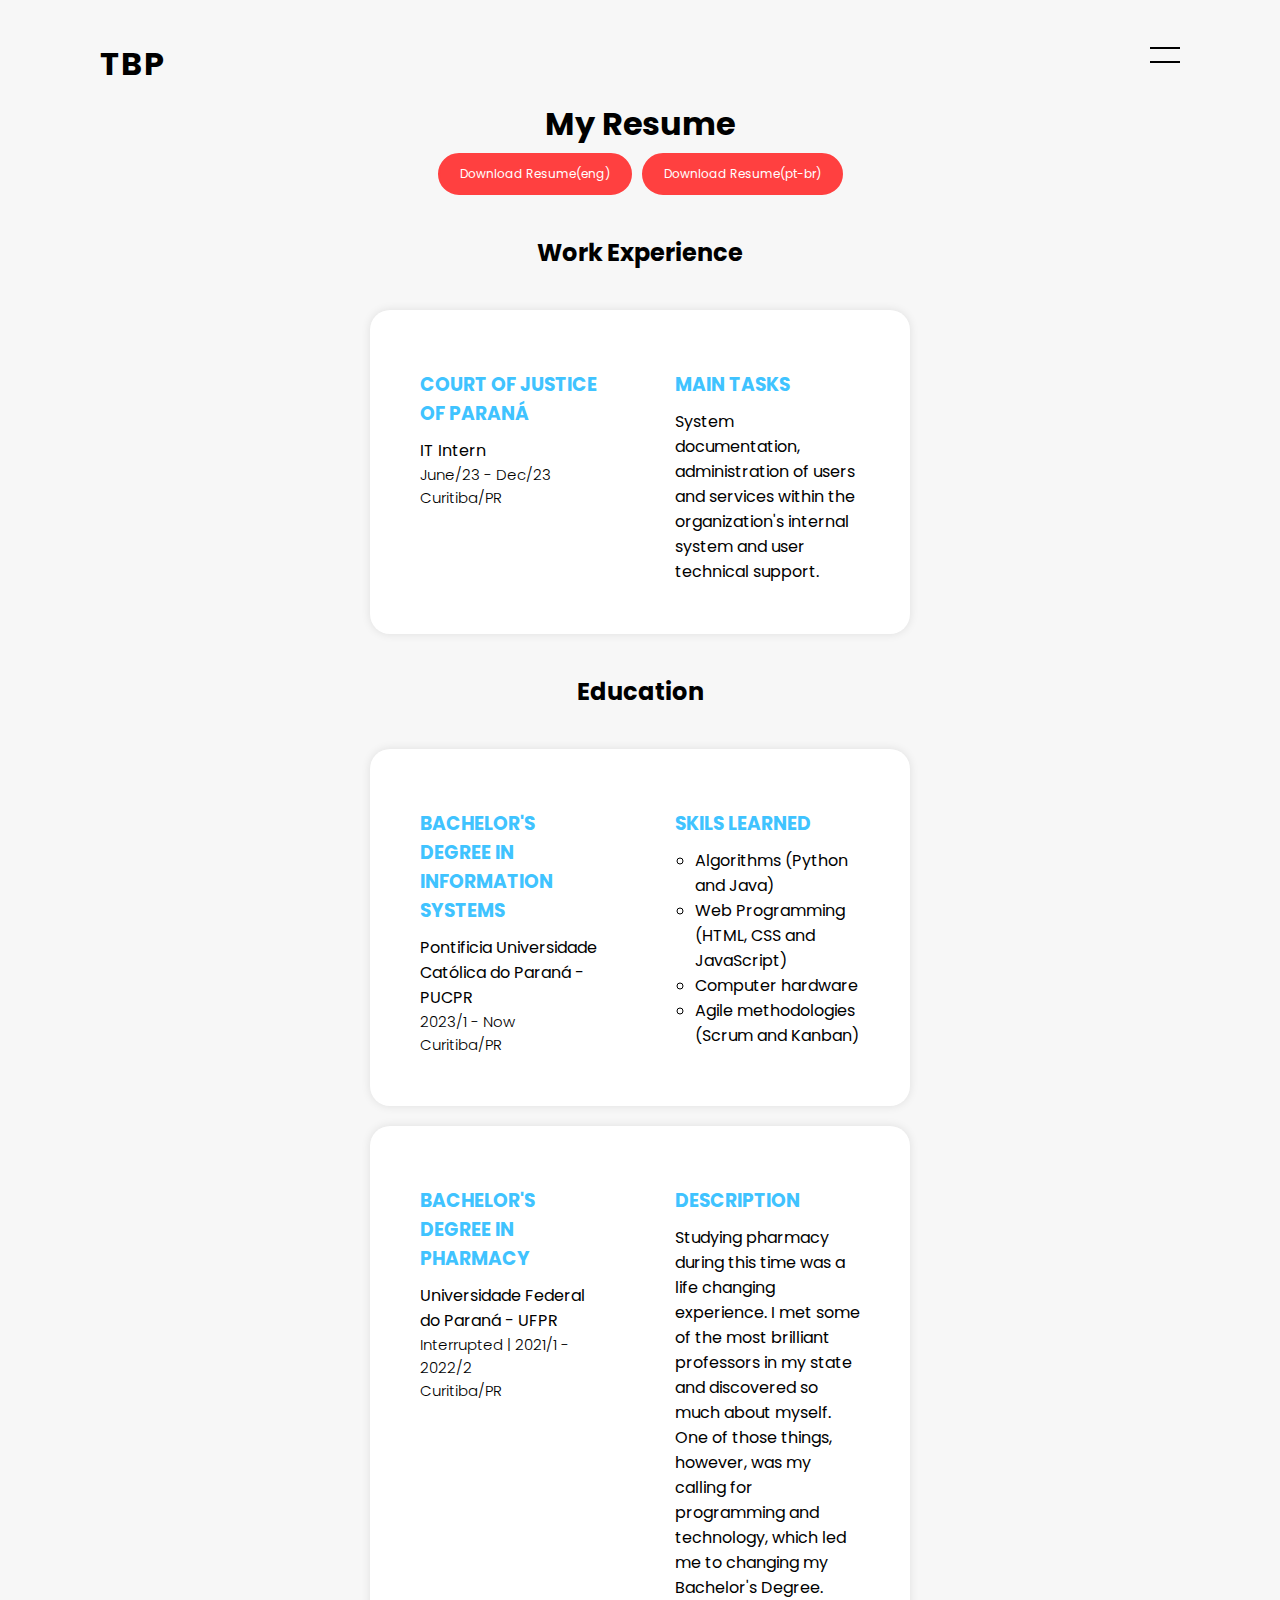
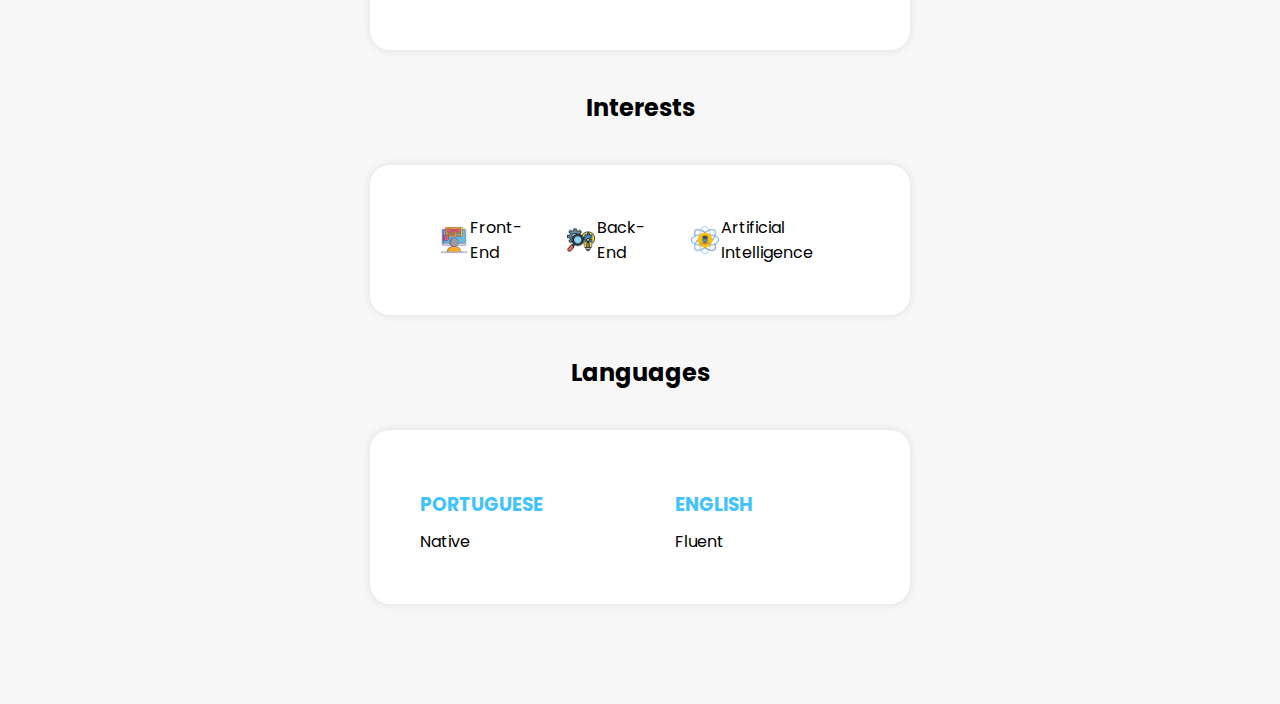
<file: curriculo.html>
<!DOCTYPE html>
<html lang="en">
<head>
    <meta charset="UTF-8">
    <meta http-equiv="X-UA-Compatible" content="IE=edge">
    <meta name="viewport" content="width=device-width, initial-scale=1.0">

    <link rel="preconnect" href="https://fonts.googleapis.com">
    <link rel="preconnect" href="https://fonts.gstatic.com" crossorigin>
    <link href="https://fonts.googleapis.com/css2?family=Poppins:wght@300;400;500;700&display=swap" rel="stylesheet">

    <link href="./css/pagTiago.css" rel="stylesheet">
    <link href="./css/curriculo.css" rel="stylesheet">

    <title>Tiago Prestes - Portfolio</title>
</head>
<body>
    <section class="main-container" id="container-section">
        <header>
            <a href="index.html" class="logo">TBP</a>
            <div id="toggle" onclick="toggleBanner()"></div>
        </header>

        <div class="content-container">
            <h1>My Resume</h1>
            <div class="download-container">
                <a class="download-button" href="./files/CV-Tiago-eng.pdf" download="">Download Resume(eng)</a>
                <a class="download-button" href="./files/CV-Tiago-port.pdf" download="">Download Resume(pt-br)</a>
            </div>
            
            <h2>Work Experience</h2>
            <div class="resume-card">
                <div class="left-side-card">
                    <h3>Court of Justice of Paraná</h3>
                    <div>IT Intern</div>
                    <p>June/23 - Dec/23<br>Curitiba/PR</p>
                </div>
                <div class="right-side-card">
                    <h3>Main Tasks</h3>
                    <p>System documentation, administration of users and services within the organization's internal system and user technical support.</p>
                </div>
            </div>
            <h2>Education</h2>
            <div class="resume-card">
                <div class="left-side-card">
                    <h3>Bachelor's Degree in Information Systems</h3>
                    <div>Pontificia Universidade<br>Católica do Paraná - PUCPR</div>
                    <p>2023/1 - Now<br>Curitiba/PR</p>
                </div>
                <div class="right-side-card">
                    <h3>Skils Learned</h3>
                    <ul>
                        <li>Algorithms (Python and Java)</li>
                        <li>Web Programming (HTML, CSS and JavaScript)</li>
                        <li>Computer hardware</li>
                        <li>Agile methodologies (Scrum and Kanban)</li>
                    </ul>
                </div>
            </div>
            <div class="resume-card" style="margin-top: 20px;">
                <div class="left-side-card">
                    <h3>Bachelor's Degree in Pharmacy</h3>
                    <div>Universidade Federal do Paraná - UFPR</div>
                    <p>Interrupted | 2021/1 - 2022/2<br>Curitiba/PR</p>
                </div>
                <div class="right-side-card">
                    <h3>Description</h3>
                    <p>Studying pharmacy during this time was a life changing experience. I met some of the most brilliant professors in my state and discovered so much about myself. One of those things, however, was my calling for programming and technology, which led me to changing my Bachelor's Degree.</p>
                </div>
            </div>
            <h2>Interests</h2>
            <div class="resume-card" style="display:flex; justify-content: center;">
                <div class="interests-content">
                    <a><img src="./images/front-end.png">Front-End</a>
                    <a><img src="./images/development.png">Back-End</a>
                    <a><img src="./images/data-science.png">Artificial Intelligence</a>
                </div>
            </div>
            <h2>Languages</h2>
            <div class="resume-card" style="margin-top: 20px;">
                <div class="left-side-card">
                    <h3>Portuguese</h3>
                    <div>Native</div>
                </div>
                <div class="left-side-card">
                    <h3>English</h3>
                    <div>Fluent</div>
                </div>
            </div>
        </div>
    </section>
    <div id="navigation">
        <ul>
            <li><a href="index.html">Home</a></li>
            <li><a href="projetos.html">Projects</a></li>
            <li><a href="curriculo.html">Resume</a></li>
        </ul>
    </div>
    <script type="text/javascript">
        function toggleBanner() {
            const secElement = document.getElementById('container-section');
            const navElement = document.getElementById('navigation');
            secElement.classList.toggle('active');
            navElement.classList.toggle('active');
        }
    </script>
</body>
</html>
</file>
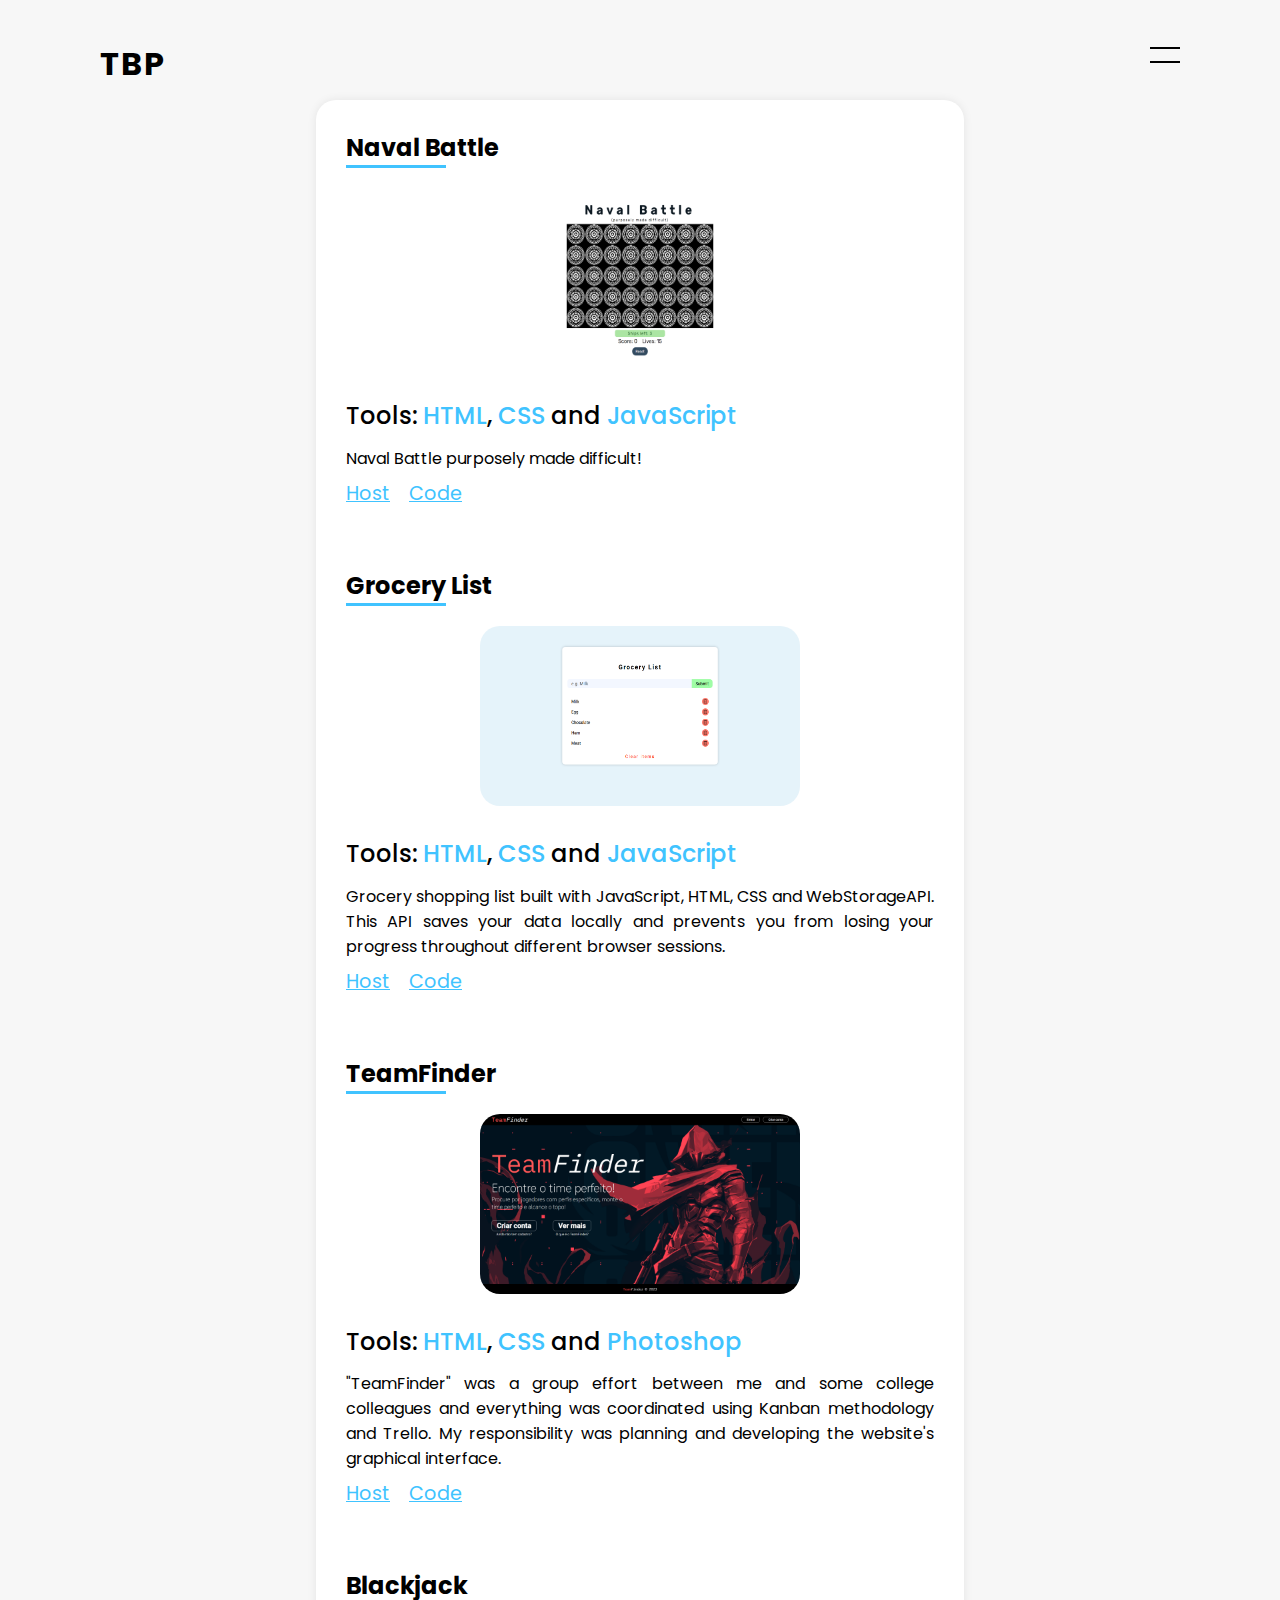
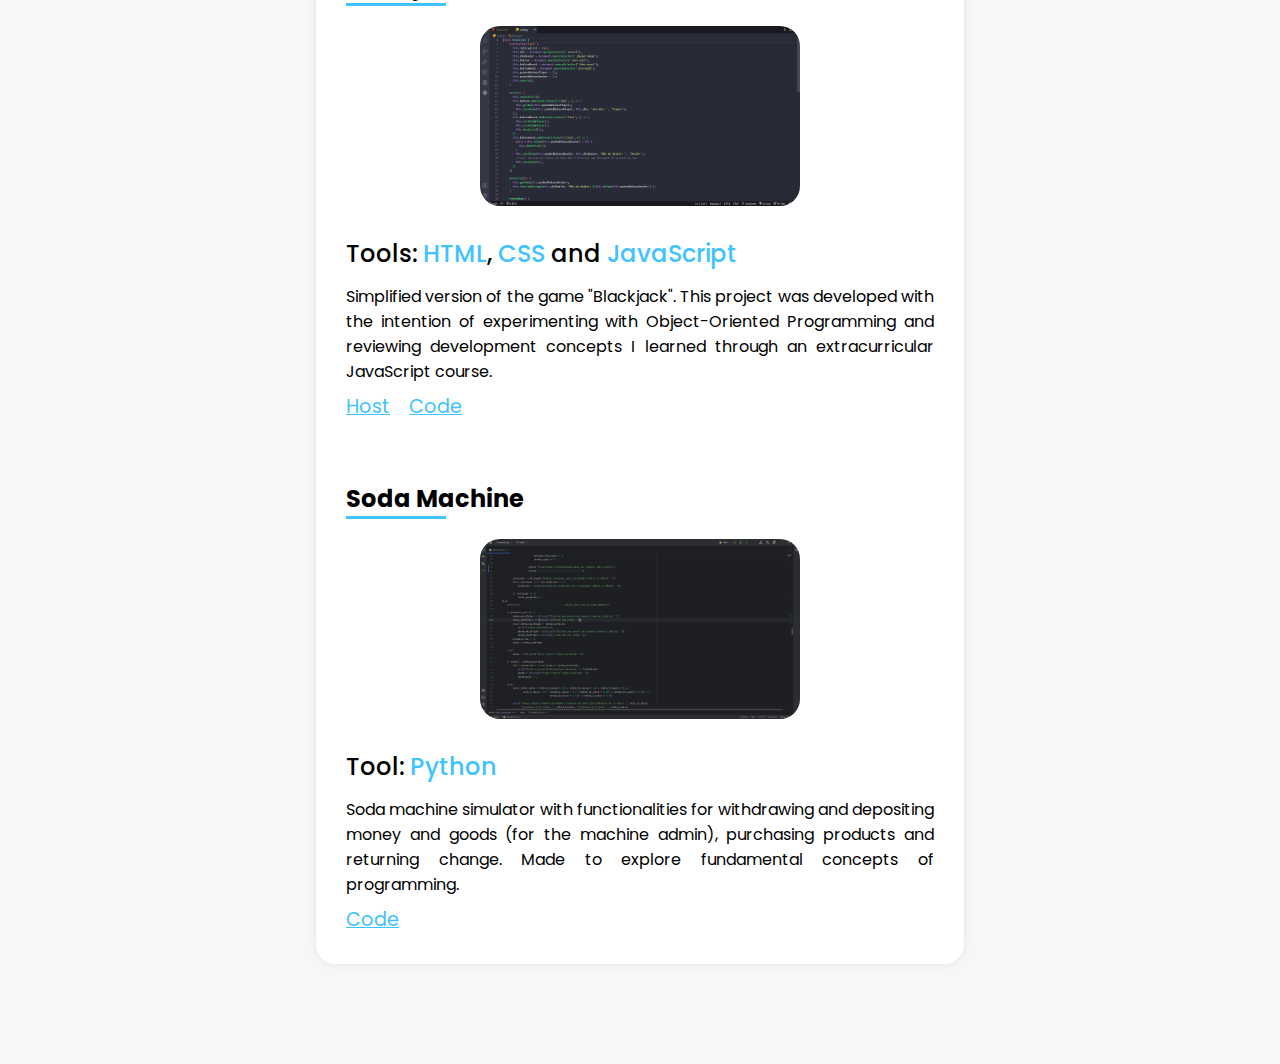
<file: projetos.html>
<!DOCTYPE html>
<html lang="en">
<head>
    <meta charset="UTF-8">
    <meta http-equiv="X-UA-Compatible" content="IE=edge">
    <meta name="viewport" content="width=device-width, initial-scale=1.0">

    <link rel="preconnect" href="https://fonts.googleapis.com">
    <link rel="preconnect" href="https://fonts.gstatic.com" crossorigin>
    <link href="https://fonts.googleapis.com/css2?family=Poppins:wght@300;400;500;700&display=swap" rel="stylesheet">

    <link href="./css/pagTiago.css" rel="stylesheet">
    <link href="./css/projetosTiago.css" rel="stylesheet">

    <title>Tiago Prestes - Portfolio</title>
</head>
<body>
    <section class="main-container" id="container-section" style="align-items: normal;">
        <header>
            <a href="index.html" class="logo">TBP</a>
            <div id="toggle" onclick="toggleBanner()"></div>
        </header>

        <div class="projects-container">
            <div class="project-content-card">
                <h2>Naval Battle</h2>
                <div class="line-prop"></div>
                <div class="card-content">
                    <img src="./images/naval-battle.PNG">
                    <div>
                        <h2>
                            Tools: <span class="highlight-span">HTML</span>, <span class="highlight-span">CSS</span> and <span class="highlight-span">JavaScript</span>
                        </h2>
                        <p>
                            Naval Battle purposely made difficult!
                        </p>
                        <a href="https://bptiago.github.io/naval-battle/" target="_blank">Host</a>
                        <a href="https://github.com/bptiago/naval-battle" target="_blank">Code</a>
                    </div>
                </div>
            </div>
            <div class="project-content-card">
                <h2>Grocery List</h2>
                <div class="line-prop"></div>
                <div class="card-content">
                    <img src="./images/grocery-list.png">
                    <div>
                        <h2>
                            Tools: <span class="highlight-span">HTML</span>, <span class="highlight-span">CSS</span> and <span class="highlight-span">JavaScript</span>
                        </h2>
                        <p>
                            Grocery shopping list built with JavaScript, HTML, CSS and WebStorageAPI. This API saves your data locally and prevents you from losing your progress throughout different browser sessions.
                        </p>
                        <a href="https://bptiago.github.io/grocery-list/" target="_blank">Host</a>
                        <a href="https://github.com/bptiago/grocery-list" target="_blank">Code</a>
                    </div>
                </div>
            </div>
            <div class="project-content-card">
                <h2>TeamFinder</h2>
                <div class="line-prop"></div>
                <div class="card-content">
                    <img src="./images/teamfinder.png">
                    <div>
                        <h2>
                            Tools: <span class="highlight-span">HTML</span>, <span class="highlight-span">CSS</span> and <span class="highlight-span">Photoshop</span>
                        </h2>
                        <p>
                            "TeamFinder" was a group effort between me and some college colleagues and everything was coordinated using Kanban methodology and Trello. My responsibility was planning and developing the website's graphical interface.
                        </p>
                        <a href="https://bptiago.github.io/team-finder/" target="_blank">Host</a>
                        <a href="https://github.com/bptiago/team-finder" target="_blank">Code</a>
                    </div>
                </div>
            </div>
            <div class="project-content-card">
                <h2>Blackjack</h2>
                <div class="line-prop"></div>
                <div class="card-content">
                    <img src="./images/blackjack.PNG">
                    <div>
                        <h2>
                            Tools: <span class="highlight-span">HTML</span>, <span class="highlight-span">CSS</span> and <span class="highlight-span">JavaScript</span>
                        </h2>
                        <p>
                            Simplified version of the game "Blackjack". This project was developed with the intention of experimenting with Object-Oriented Programming and reviewing development concepts I learned through an extracurricular JavaScript course.
                        </p>
                        <a href="https://bptiago.github.io/blackjack-js/" target="_blank">Host</a>
                        <a href="https://github.com/bptiago/blackjack-js" target="_blank">Code</a>
                    </div>
                </div>
            </div>
            <div class="project-content-card">
                <h2>Soda Machine</h2>
                <div class="line-prop"></div>
                <div class="card-content">
                    <img src="./images/pjbl.png">
                    <div>
                        <h2>
                            Tool: <span class="highlight-span">Python</span>
                        </h2>
                        <p>
                            Soda machine simulator with functionalities for withdrawing and depositing money and goods (for the machine admin), purchasing products and returning change. Made to explore fundamental concepts of programming.
                        </p>
                        <a href="https://github.com/bptiago/pjbl-moedeiro" target="_blank">Code</a>
                    </div>
                </div>
            </div>
        </div>
    </section>
    <div id="navigation">
        <ul>
            <li><a href="index.html">Home</a></li>
            <li><a href="projetos.html">Projects</a></li>
            <li><a href="curriculo.html">Resume</a></li>
        </ul>
    </div>
    <script type="text/javascript">
        function toggleBanner() {
            const secElement = document.getElementById('container-section');
            const navElement = document.getElementById('navigation');
            secElement.classList.toggle('active');
            navElement.classList.toggle('active');
        }
    </script>
</body>
</html>
</file>
<file: css/pagTiago.css>
*
{
    margin: 0;
    padding: 0;
    box-sizing: border-box;
    font-family: Poppins, sans-serif;
}

:root
{
    -blue: rgb(64, 195, 255);
}

header
{
    position: absolute;
    top: 0;
    left: 0;
    width: 100%;
    display: flex;
    justify-content: space-between;
    padding: 40px 100px;
    z-index: 10000;
    transition: 0.6s;
}

header #toggle
{
    position: relative;
    width: 30px;
    height: 30px;
    cursor: pointer;
}

header #toggle:before
{
    content: '';
    position: absolute;
    top: 7px;
    width: 100%;
    height: 2px;
    background: black;
}

header #toggle:after
{
    content: '';
    position: absolute;
    bottom: 7px;
    width: 100%;
    height: 2px;
    background: black;
}

header .logo
{
    position: relative;
    font-weight: 700;
    color: black;
    text-decoration: none;
    font-size: 2em;
    text-transform: uppercase;
    letter-spacing: 2px;
    transition: 0.6s;
}

.main-container.active header #toggle:before
{
    top: 50%;
    left: 50%;
    transform: translate(-50%,-50%) rotate(45deg);
}

.main-container.active header #toggle:after
{
    top: 50%;
    left: 50%;
    transform: translate(-50%,-50%) rotate(-45deg);
}

.main-container
{
    position: relative;
    width: 100%;
    min-height: 100vh;
    padding: 100px;
    background: rgb(247, 247, 247);
    display: flex;
    align-items: center;
    justify-content: center;
    transition: 0.5s;
    z-index: 2;
}
.main-container.active
{
    transform: translateX(-400px);
}
#navigation
{
    position: fixed;
    top: 0;
    right: -200px;
    width: 400px; 
    height: 100vh;
    background: rgb(64, 195, 255);
    z-index: 1;
    display: grid;
    place-items: center;
    transition: 0.5s;
}

#navigation.active
{
    right: 0;
}

#navigation ul
{
    position: relative;
    display: flex;
    flex-direction: column;
}

#navigation ul li
{
    list-style: none;
}

#navigation ul li a
{
    color: #fff;
    text-decoration: none;
    display: inline-block;
    font-size: 2em;
    font-weight: 600;
    text-transform: uppercase;
    cursor: pointer;
}

.profile-pic
{
    border-radius: 50%;
    width: 18.5rem;
    height: 20rem;
    border: none;
    box-shadow: rgba(64, 195, 255, 0.6) 12px 0px 0px 0px, rgba(64, 195, 255, 0.4) 24px 0px 0px 0px, rgba(64, 195, 255, 0.2) 36px 0px 0px 0px;
}

.highlight-span
{
    color: rgb(64, 195, 255);
}

.content
{
    display: flex;
    gap: 130px;
    max-width: 60rem;
}

.content-hello
{
    margin-bottom: 15px;
    color: black;
    font-size: 1.2em;
}

.content-name
{
    color: black;
    font-size: 2.5em;
    font-weight: 500;
    text-transform: uppercase;
}

.content-text-elements
{
    display: flex;
    flex-direction: column;
    justify-content: center;
}

.content p
{
    margin-top: 15px;
    color: black;
    line-height: 1.2em;
    font-size: 16px;
}

.social-icons
{
    display: flex;
    align-items: center;
    gap: 20px;
    margin-top: 15px;
}

.social-icons a
{
    text-decoration: none;
    color: black;
    display: flex;
    align-items: center;
    padding: 6px;
    border-radius: 12px;
    background-color: white;
    box-shadow: 0px 0px 8px rgba(0, 0, 0, 0.15);
    cursor: pointer;
    transition: 0.5s;
}

.social-icons a:hover
{
    box-shadow: 0px 0px 9px rgba(0, 0, 0, 0.4);
    transition: 0.5s;
}

.social-icons a:active
{
    box-shadow: 0px 0px 2px rgba(0, 0, 0, 0.4);
    transition: 0.2s;
}

.github-logo, .linkedin-logo
{
    position: relative;
    height: 22px;
    margin-right: 5px;
}

/* fazer tags media */
</file>
<file: css/curriculo.css>
@media (max-width: 980px) {
    .resume-card {
        flex-direction: column;
        align-items: center;
        text-align: center;
    }
}

h1 {
    font-size: 32px;
    text-align: center;
}

.download-container {
    display: flex;
    justify-content: center;
    gap: 10px;
}

.download-button {
    background-color: rgb(255, 64, 64);
    margin-top: 5px;
    padding: 10px 20px;
    text-decoration: none;
    border: solid;
    border-width: 2px;
    border-color: rgb(255, 64, 64);
    border-radius: 40px;
    color: white;
    font-size: 12px;
    cursor: pointer;
    transition: 0.2s;
}

.download-button:hover {
    background-color: rgb(247, 247, 247);
    color: rgb(255, 64, 64);
    transition: 0.2s;
}

.download-button:active {
    background-color: rgb(193, 193, 193);
}

.content-container {
    max-width: 50%;
}

.content-container h2 {
    margin: 40px 0;
    text-align: center;
}

.resume-card {
    display: flex;
    background-color: white;
    border-radius: 20px;
    box-shadow: 0px 0px 10px rgba(0, 0, 0, 0.1);
    padding: 50px;
    gap: 70px;
    min-width: 350px;
}

.resume-card h3 {
    color: rgb(64, 195, 255);
    text-transform: uppercase;
    margin: 10px 0;
}

.left-side-card, .right-side-card {
    width: 50%;
}

.left-side-card div {
    font-size: 16px;
}

.left-side-card p {
    font-weight: 300;
    font-size: 15px;
}

.right-side-card ul {
    list-style:circle;
    padding-left: 20px;
}

.interests-content {
    display: flex;
}

.interests-content a {
    display: flex;
    align-items: center;
    padding: 0 20px;
}

.interests-content img {
    width: 30px;
    padding-right: 2px;
}
</file>
<file: css/projetosTiago.css>
@media (max-width: 1400px) {
    .card-content {
        flex-direction: column;
    }

    .card-content img {
        margin: auto;
    }
}

.projects-container
{
    display: flex;
    flex-direction: column;
    justify-content: center;
    max-width: 60%;
    min-width: 425px;
    border-radius: 20px;
    background-color: white;
    box-shadow: 0px 0px 10px rgba(0, 0, 0, 0.08);
}

.project-content-card
{
    padding: 30px;
}

.line-prop
{
    height: 3px;
    width: 100px;
    background-color: rgb(64, 195, 255);
}

.card-content
{
    display: flex;
    align-items:start;
    gap: 30px;
    margin-top: 20px;
}

.card-content img 
{
    height: 180px;
    width: 320px;
    border-radius: 20px;
    object-fit: fill;
}

.card-content h2
{
    font-weight: 500;
    margin-bottom: 0.8rem;
}

.card-content p
{
    text-align: justify;
    margin-bottom: 0.5rem;
}

.card-content a
{
    color: rgb(64, 195, 255);
    font-size: 1.2rem;
    margin: 1rem 15px 0 0;
}
</file>
